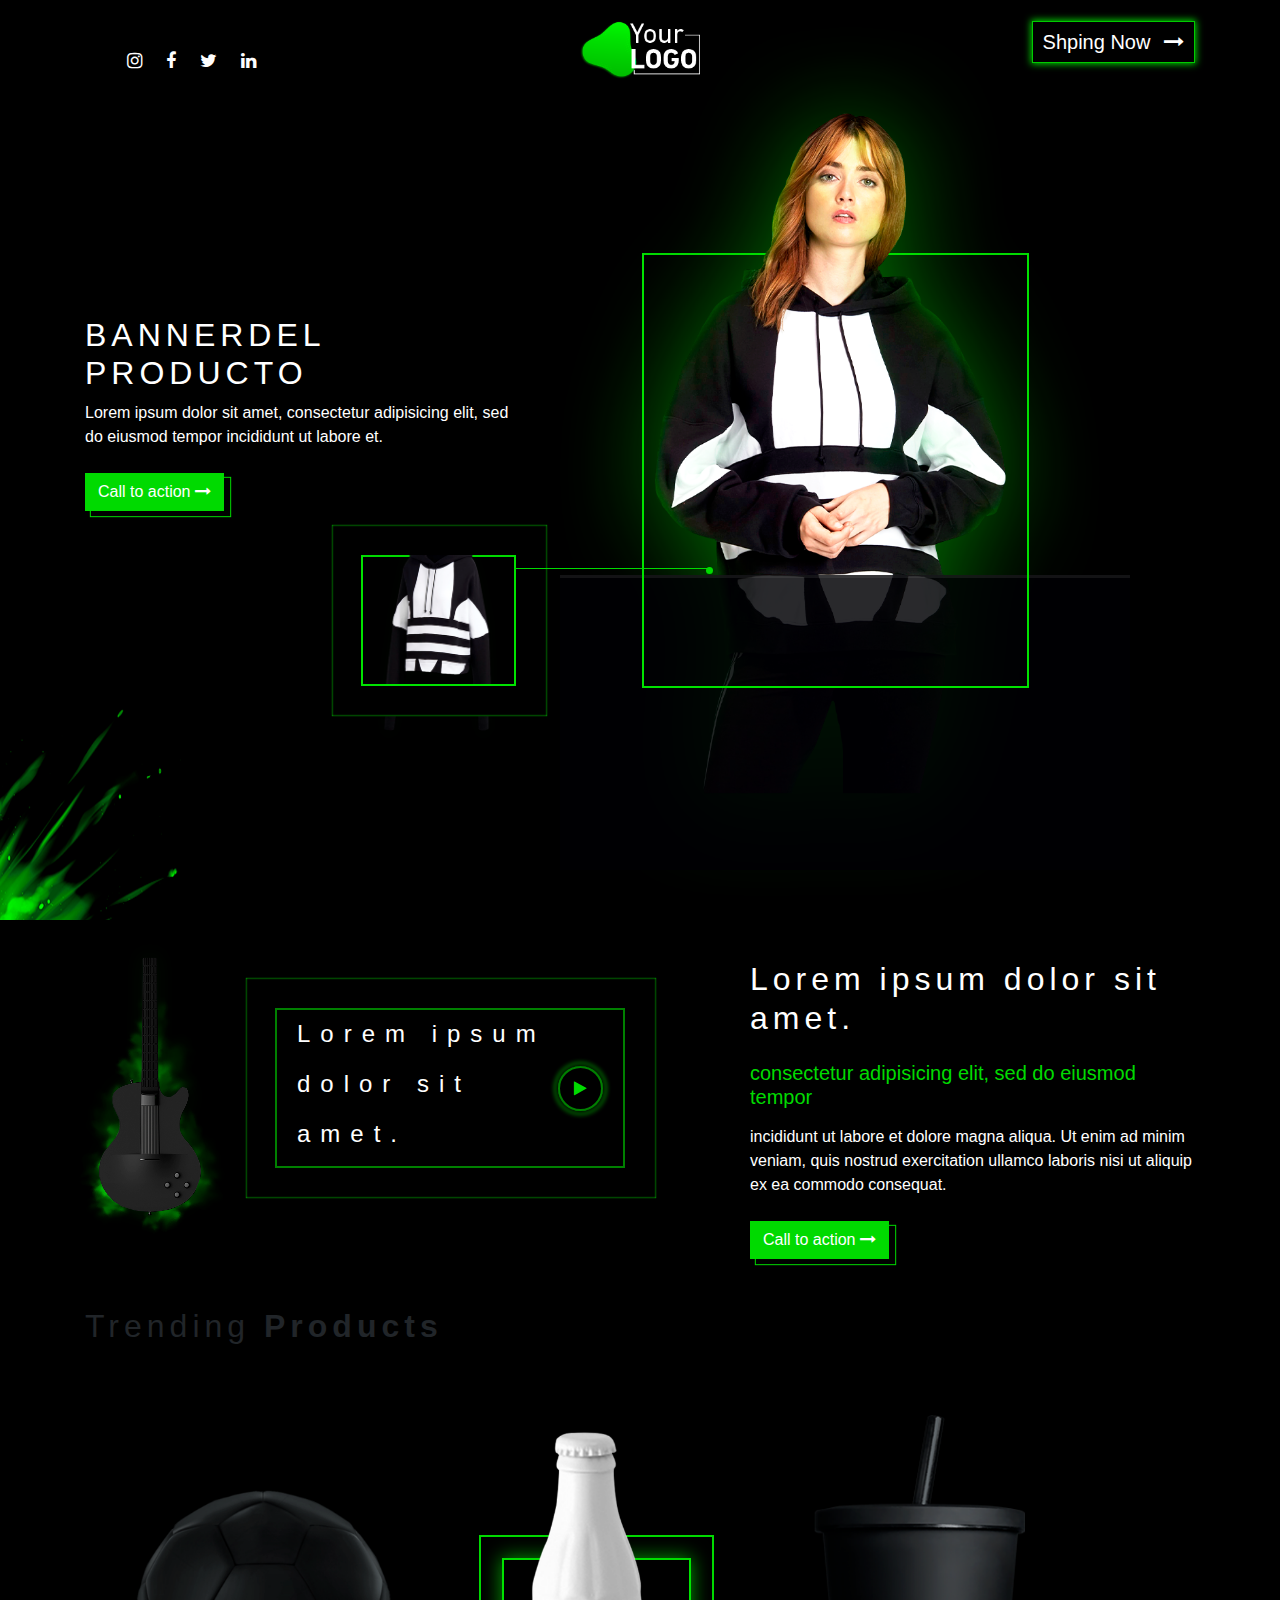
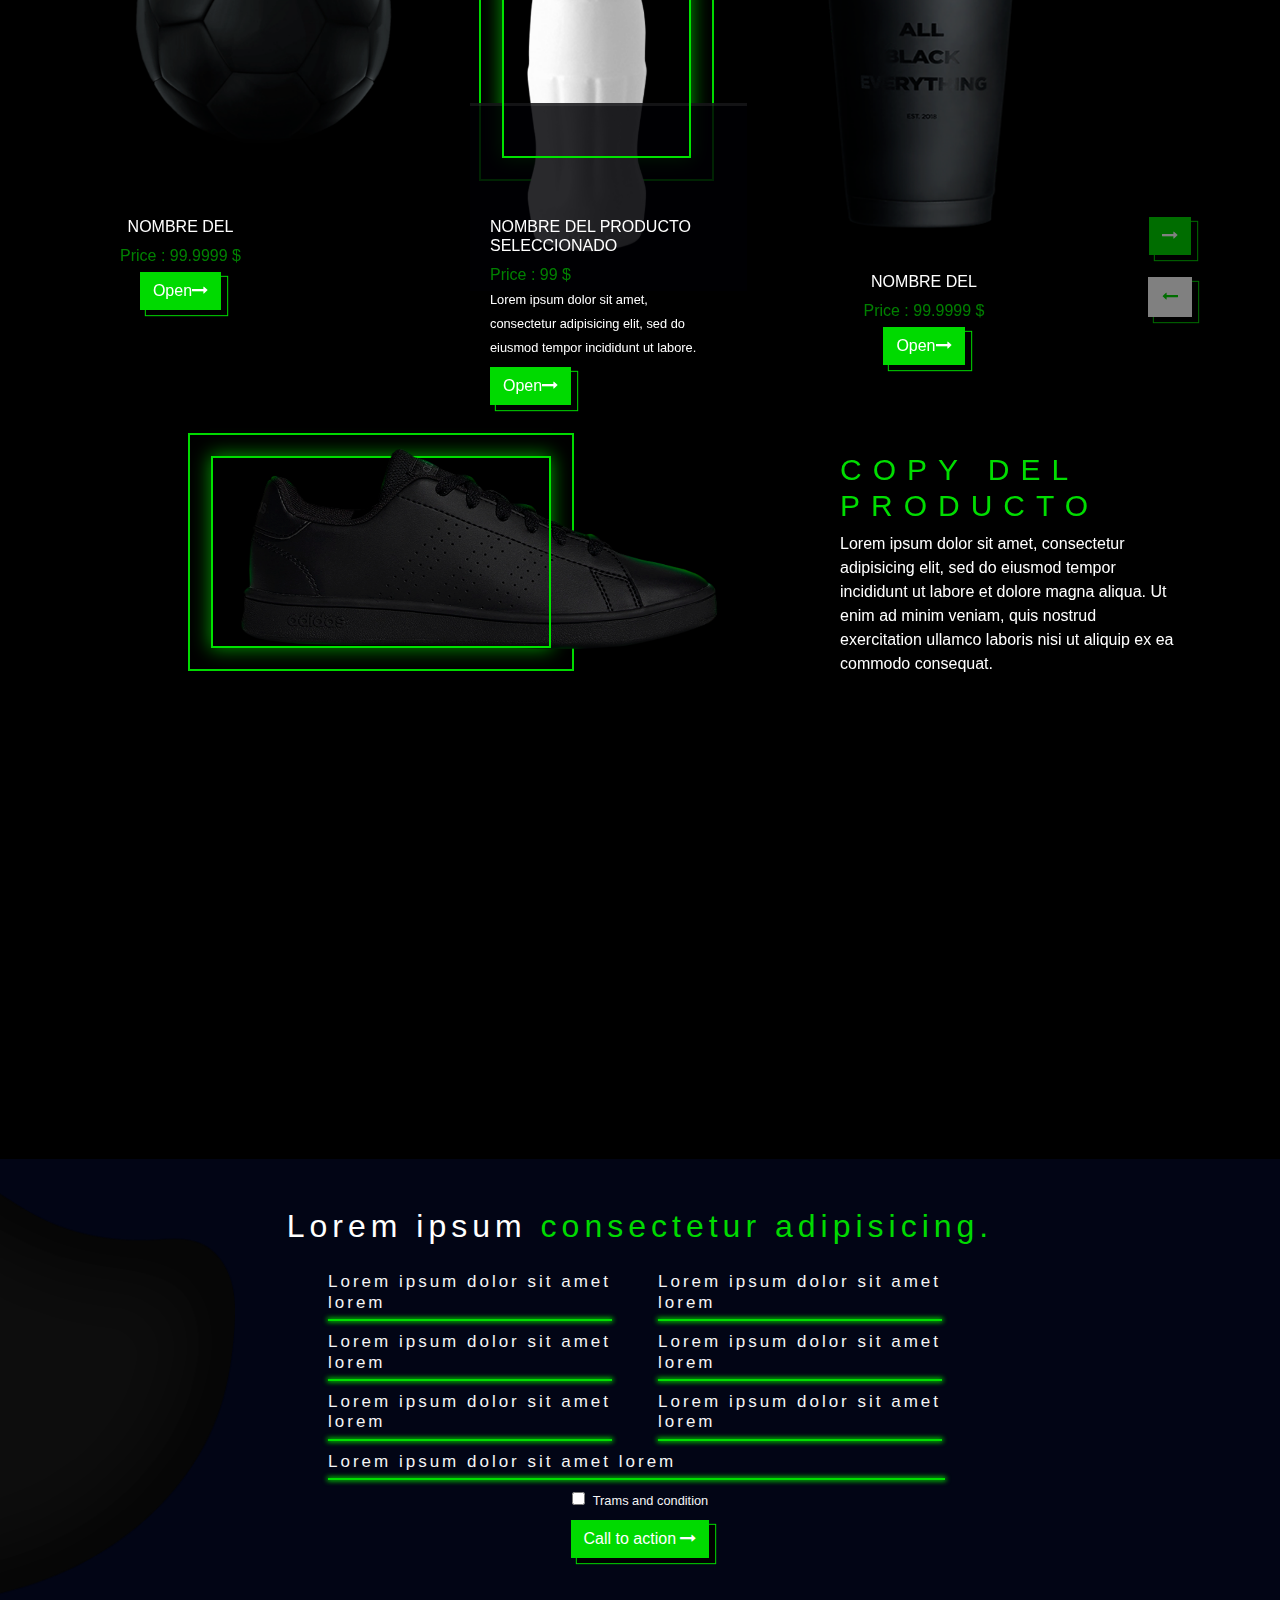
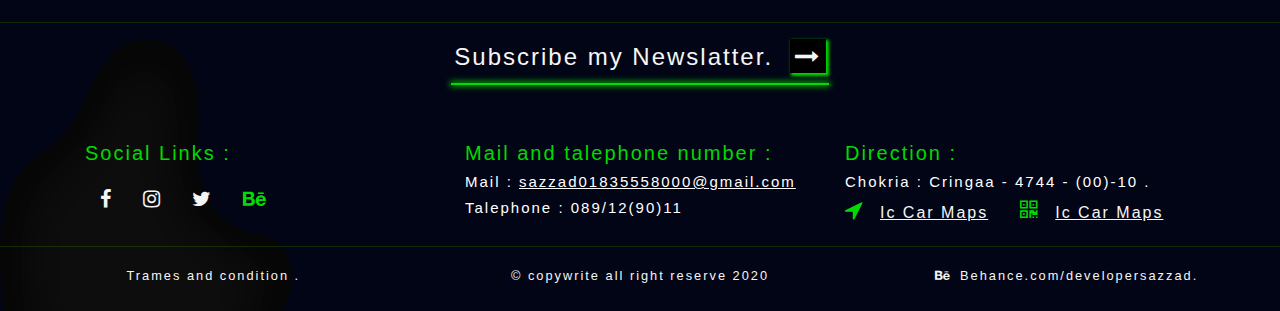
<file: index.html>
<!DOCTYPE html>
<html lang="en">

<head>
  <meta charset="UTF-8">
  <meta name="viewport" content="width=device-width, initial-scale=1.0">
  <meta http-equiv="X-UA-Compatible" content="ie=edge">
  <link rel="stylesheet" href="css/uikit.min.css">
  <link rel="stylesheet" href="css/font-awesome.min.css">
  <link rel="stylesheet" href="css/bootstrap.css">
  <link rel="stylesheet" href="css/style-hover.css">
  <link rel="stylesheet" href="css/owl.carousel.min.css">
  <link rel="stylesheet" href="css/fonts.css">
  <link rel="stylesheet" href="css/style.css">
  <link rel="stylesheet" href="css/responsive.css">
  <link rel="shortcut icon" type="image/x-icon" href="img/mlogo.png">
  <title>Dark ecommerce</title>
</head>

<body>
  <section class="header_section">
    <div class="container">
      <div class="row">
        <div class="col-4">
          <ul class="unstyled">
            <li class="m-1 social_icon"><i class="fa fa-instagram"></i></li>
            <li class="m-1 social_icon"><i class="fa fa-facebook"></i></li>
            <li class="m-1 social_icon"><i class="fa fa-twitter"></i></li>
            <li class="m-1 social_icon"><i class="fa fa-linkedin"></i></li>
          </ul>
        </div>
        <div class="col-4 box">
          <a href="index.html">
            <img style="width:120px" class=" image-fluid" src="img\LOGO.png" alt="">
          </a>
        </div>
        <div class="col-4">
          <div class="icon_box ">
            <p>Shping Now <i class=" ml-2 fa fa-long-arrow-right"></i></p>
          </div>
        </div>
      </div>
    </div>
  </section>
  <section class="main_section p-4 bg_black">
    <div class="container">
      <div class="row text-white">
        <div class="col-md-5">
          <div class="tx_up text_box">
            <div class="mb-5 pb-5"></div>
            <div class="d-md-block d-none mb-5 pb-5"></div>
            <h2>BANNERDEL PRODUCTO</h2>
            <p class="mb-4">Lorem ipsum dolor sit amet, consectetur adipisicing elit, sed do eiusmod tempor incididunt ut labore et.</p>
            <button class="tx_up btn btn_primary">Call to action <i class="fa fa-long-arrow-right"></i></button>
          </div>

        </div>
        <div class="col-md-6 images_call">
          <div class="img_box">
            <div class="img_proudect">
              <img src="img\Girl.png" alt="">
            </div>
            <span class="span_box"></span>
            <span class="span_box_tow"></span>
            <div class="sp_box_style"></div>
          </div>
          <div class="sample_img d-none d-md-block">
            <img class="w-100 image-fluid" src="img\Picture1.png" alt="">
            <span class="span_box"></span>
            <div class="sp_sub_box"></div>
          </div>
        </div>
      </div>
    </div>
  </section>
  <div class="img_sample d-none d-md-block">
    <img style="width:200px" class=" image-fluid images_background" src="img\Picture2.png" alt="">
  </div>
  <section class="testomonil_promotoion p-4 bg_black text-white">
    <div class="container">
      <div class="row">
        <div class="col-md-6">
          <div class="flex-row d-flex">
            <div class="row">
              <div class="col-4">
                <a href="#" class="images_absol">
                  <img class="image-fluid smoke" src="img\Smoke Product.png" alt="">
                  <img class="image-fluid getter" src="img\Product.png" alt="">
                </a>
              </div>
              <div class="col-8">
                <div class="mb-3 pb-5"></div>
                <div class="text-box ">
                  <h4>Lorem ipsum dolor sit amet.</h4>
                  <p class="button"><i class="fa fa-play"></i></p>
                </div>
              </div>
            </div>
          </div>
        </div>
        <div class="col-md-1"></div>
        <div class="col-md-5">
          <div class="d-block d-md-none mt-5 pt-5"></div>
          <div class="text_promo mt-3">
            <h2 class="mb-4">Lorem ipsum dolor sit amet.</h2>
            <h5 class="mb-3 color_sp">consectetur adipisicing elit, sed do eiusmod tempor</h5>
            <p> incididunt ut labore et dolore magna aliqua. Ut enim ad minim veniam, quis nostrud exercitation ullamco laboris nisi ut aliquip ex ea commodo consequat.</p>
            <button class="mt-4 tx_up btn btn_primary">Call to action <i class="fa fa-long-arrow-right"></i></button>
          </div>
        </div>
      </div>
    </div>
  </section>
  <section class="proudect p-4 bg_black">
    <div class="container">
      <div class="row">
        <div class="col-md-12">
          <h2>Trending <b>Products</b></h2>
          <div id="myCarousel" class="carousel slide" data-ride="carousel" data-interval="0">
            <!-- Carousel indicators -->
            <!-- <ol class="carousel-indicators">
              <li data-target="#myCarousel" data-slide-to="0" class="active"></li>
              <li data-target="#myCarousel" data-slide-to="1"></li>
              <li data-target="#myCarousel" data-slide-to="2"></li>
            </ol> -->
            <!-- Wrapper for carousel items -->
            <div class="carousel-inner">
              <div class="carousel-item active">
                <div class="col-12">
                  <div class="row">
                    <div class="col-md-4">
                      <div class="proudect_img_one">
                        <a href="#">
                          <img class="image-fluid" src="img\Picture3.png" alt="">
                        </a>
                      </div>
                      <div class="small_text_box text-white text-center">
                        <h6 class="mb-2">NOMBRE DEL</h6>
                        <p>Price : 99.9999 $</p>
                        <p class="">
                          <button class=" mt-1 tx_up btn btn_primary">Open<i class="fa fa-long-arrow-right"></i></button>
                        </p>
                      </div>
                    </div>
                    <div class="col-md-3">
                      <div class="proudect_img_tow">
                        <div class="img_box extra_box_one">
                          <div class="img_proudect box_tow">
                            <img class="img_proudect" src="img\Picture4.png" alt="">
                          </div>
                          <span class="span_box proudect_span_box"></span>
                          <span class="span_box_tow proudect"></span>
                          <div class="sp_box_style proudect"></div>
                        </div>
                      </div>
                      <div class="small_text_box text-white">
                        <h6 class="mb-2">NOMBRE DEL PRODUCTO SELECCIONADO</h6>
                        <p>Price : 99 $</p>
                        <p class="">
                          <small>Lorem ipsum dolor sit amet, consectetur adipisicing elit, sed do eiusmod tempor incididunt ut labore.</small>
                          <br>
                          <button class=" mt-2 tx_up btn btn_primary">Open<i class="fa fa-long-arrow-right"></i></button>
                        </p>
                      </div>
                    </div>
                    <div class="col-md-4">
                      <div class="proudect_img_one">
                        <a href="#">
                          <img class="image-fluid arc_cola" src="img\Picture5.png" alt="">
                        </a>
                      </div>
                      <div class="small_text_box text-white box_last text-center">
                        <h6 class="mb-2">NOMBRE DEL</h6>
                        <p>Price : 99.9999 $</p>
                        <p class="">
                          <button class=" mt-1 tx_up btn btn_primary">Open<i class="fa fa-long-arrow-right"></i></button>
                        </p>
                      </div>
                    </div>
                    <div class="col-md-8">
                      <div class="proudect_img_tow">
                        <div class="img_box extra_box_one">
                          <div class="img_proudect box_tow">
                            <img class="img_proudect img_show" src="img\Picture8.png" alt="">
                          </div>
                          <span class="span_box show"></span>
                          <div class="sp_box_style show"></div>
                        </div>
                      </div>
                    </div>
                    <div class="col-md-4">
                      <div class="my-5 pt-5 d-none d-md-block"></div>
                      <div class="text_box_show text-white">
                        <h4 class="show_text">COPY DEL PRODUCTO</h4>
                        <p>Lorem ipsum dolor sit amet, consectetur adipisicing elit, sed do eiusmod tempor incididunt ut labore et dolore magna aliqua. Ut enim ad minim veniam, quis nostrud exercitation ullamco laboris nisi ut aliquip ex ea commodo
                        consequat.</p>
                      </div>
                    </div>
                  </div>
                </div>
              </div>
              <div class="carousel-item ">
                <div class="col-12">
                  <div class="row">
                    <div class="col-md-4">
                      <div class="proudect_img_one">
                        <a href="#">
                          <img class="image-fluid" src="img\Picture3.png" alt="">
                        </a>
                      </div>
                      <div class="small_text_box text-white text-center">
                        <h6 class="mb-2">NOMBRE DEL</h6>
                        <p>Price : 99.9999 $</p>
                        <p class="">
                          <button class=" mt-1 tx_up btn btn_primary">Open<i class="fa fa-long-arrow-right"></i></button>
                        </p>
                      </div>
                    </div>
                    <div class="col-md-3">
                      <div class="proudect_img_tow">
                        <div class="img_box extra_box_one">
                          <div class="img_proudect box_tow">
                            <img class="img_proudect" src="img\Picture4.png" alt="">
                          </div>
                          <span class="span_box proudect_span_box"></span>
                          <span class="span_box_tow proudect"></span>
                          <div class="sp_box_style proudect"></div>
                        </div>
                      </div>
                      <div class="small_text_box text-white">
                        <h6 class="mb-2">NOMBRE DEL PRODUCTO SELECCIONADO</h6>
                        <p>Price : 99 $</p>
                        <p class="">
                          <small>Lorem ipsum dolor sit amet, consectetur adipisicing elit, sed do eiusmod tempor incididunt ut labore.</small>
                          <br>
                          <button class=" mt-2 tx_up btn btn_primary">Open<i class="fa fa-long-arrow-right"></i></button>
                        </p>
                      </div>
                    </div>
                    <div class="col-md-4">
                      <div class="proudect_img_one">
                        <a href="#">
                          <img class="image-fluid arc_cola" src="img\Picture5.png" alt="">
                        </a>
                      </div>
                      <div class="small_text_box text-white box_last text-center">
                        <h6 class="mb-2">NOMBRE DEL</h6>
                        <p>Price : 99.9999 $</p>
                        <p class="">
                          <button class=" mt-1 tx_up btn btn_primary">Open<i class="fa fa-long-arrow-right"></i></button>
                        </p>
                      </div>
                    </div>
                    <div class="col-md-8">
                      <div class="proudect_img_tow">
                        <div class="img_box extra_box_one">
                          <div class="img_proudect box_tow">
                            <img class="img_proudect img_show" src="img\Picture8.png" alt="">
                          </div>
                          <span class="span_box show"></span>
                          <div class="sp_box_style show"></div>
                        </div>
                      </div>
                    </div>
                    <div class="col-md-4">
                      <div class="my-5 pt-5 d-none d-md-block"></div>
                      <div class="text_box_show text-white">
                        <h4 class="show_text">COPY DEL PRODUCTO</h4>
                        <p>Lorem ipsum dolor sit amet, consectetur adipisicing elit, sed do eiusmod tempor incididunt ut labore et dolore magna aliqua. Ut enim ad minim veniam, quis nostrud exercitation ullamco laboris nisi ut aliquip ex ea commodo
                        consequat.</p>
                      </div>
                    </div>
                  </div>
                </div>
             </div>
            </div>
            <!-- Carousel controls -->
            <a class="carousel-control-next mt-5 one_btn" href="#myCarousel" data-slide="prev">
              <button class=" m-2 tx_up btn btn_primary left"><i class="fa fa-long-arrow-left color_sp"></i></button>
            </a>
            <a class="carousel-control-next tow_btn" href="#myCarousel" data-slide="next">
             <button class=" m-2 tx_up btn btn_primary"><i class="fa fa-long-arrow-right"></i></button>
            </a>
          </div>
        </div>
      </div>
    </div>
  </section>
<section class="add_bg_sp">
  <div class="container">
    <div class="row p-5">
      <div class="col-12 text-center mb-3">
        <h2><span class="text-white">Lorem ipsum </span> <span class="color_sp">consectetur adipisicing.</span></h2>
      </div>
      <div class="col-12 ">
        <div class="container padding_sp">
          <div class="row ">
            <div class="col-md-6">
              <div class="text_border_box">
                <h5 class="text-center">Lorem ipsum dolor sit amet lorem</h5>
              </div>
            </div>
            <div class="col-md-6">
              <div class="text_border_box">
                <h5 class="text-center">Lorem ipsum dolor sit amet lorem</h5>
              </div>
            </div>
            <div class="col-md-6">
              <div class="text_border_box">
                <h5 class="text-center">Lorem ipsum dolor sit amet lorem</h5>
              </div>
            </div>
            <div class="col-md-6">
              <div class="text_border_box">
                <h5 class="text-center">Lorem ipsum dolor sit amet lorem</h5>
              </div>
            </div>
            <div class="col-md-6">
              <div class="text_border_box">
                <h5 class="text-center">Lorem ipsum dolor sit amet lorem</h5>
              </div>
            </div>
            <div class="col-md-6">
              <div class="text_border_box">
                <h5 class="text-center">Lorem ipsum dolor sit amet lorem</h5>
              </div>
            </div>
            <div class="col-md-12">
              <div class="text_border_box">
                <h5 class="text-center full_width">Lorem ipsum dolor sit amet lorem</h5>
              </div>
            </div>
            <div class="col-12  m-auto text-center">
              <div class="px-5"><input class="mr-2" type="checkbox"><small style="color:whitesmoke">Trams and condition</small></div>
              <button class="mt-2 tx_up btn btn_primary">Call to action <i class="fa fa-long-arrow-right"></i></button></div>
          </div>
        </div>
      </div>
    </div>
  </div>
</section>
<hr>
<section class="background_footer">
  <footer>
    <div class="container">
      <div class="row">
        <div class="col-12 mb-5">
          <div class="padding_sp"><h4 class="footer_text text-center">Subscribe my Newslatter. <i class="fa fa-long-arrow-right"></i></h4></div>
        </div>
      </div>
      <div class="row">
        <div class=" col-md-4">
         <h5 class="text-left mb-1 color_sp">Social Links : </h5>
          <ul class="social_links p-0 m-0">
            <li><i class="fa fa-facebook"></i></li>
            <li><i class="fa fa-instagram"></i></li>
            <li><i class="fa fa-twitter"></i></li>
            <li style="color:#00dd00;"><i class="fa fa-behance"></i></li>
          </ul>
        </div>
        <div class=" col-md-4">
          <h5 class="mb-2 text-left mb-1 color_sp">Mail and talephone number : </h5>
          <h6 class="text-white links_box">Mail : <a href="#"class="text-white links" >sazzad01835558000@gmail.com</a></h6>
           <h6 class="text-white links_box">Talephone : 089/12(90)11</h6>
        </div>
        <div class=" col-md-4">
          <h5 class="mb-2 text-left mb-1 color_sp">Direction : </h5>
          <h6 class="text-white links_box">Chokria : Cringaa - 4744 - (00)-10 .</h6>
          <div class="d-flex flex-row mt-2">
            <h6 class="mr-3"><i class="color_sp fa fa-location-arrow"></i><a class="ml-3 links" href="javascript:void(0)">Ic Car Maps</a></h6>
             <h6 class=" ml-3"><i class="color_sp fa fa-qrcode"></i><a class="ml-3 links" href="javascript:void(0)">Ic Car Maps</a></h6>
          </div>
        </div>
      </div>
    </div>
<hr>
<div class="box">
  <div class="container-fluid">
    <div class="row">
      <div class="col-md-4">
      <small style="color:whitesmoke;">  Trames and condition .</small>
      </div>
      <div class="col-md-4">
      <small style="color:whitesmoke"> &copy; copywrite all right reserve 2020</small>
      </div>
      <div class="col-md-4 mb-4">
      <small style="color:whitesmoke"><i class="mr-2 fa fa-behance"></i>Behance.com/developersazzad.</small>
      </div>
    </div>
  </div>
</div>
</footer>
</section>
  <!-- JS SCRIPT -->
  <script src="js/jquery.min.js"></script>
  <script src="js/popper.min.js"></script>
  <script src="js/bootstrap.min.js"></script>
  <script src="js/uikit.min.js"></script>
  <script src="js/uikit-icons.min.js"></script>
  <script src="js/owl.carousel.min.js"></script>
  <script src="js/main.js"></script>
</body>

</html>
</file>
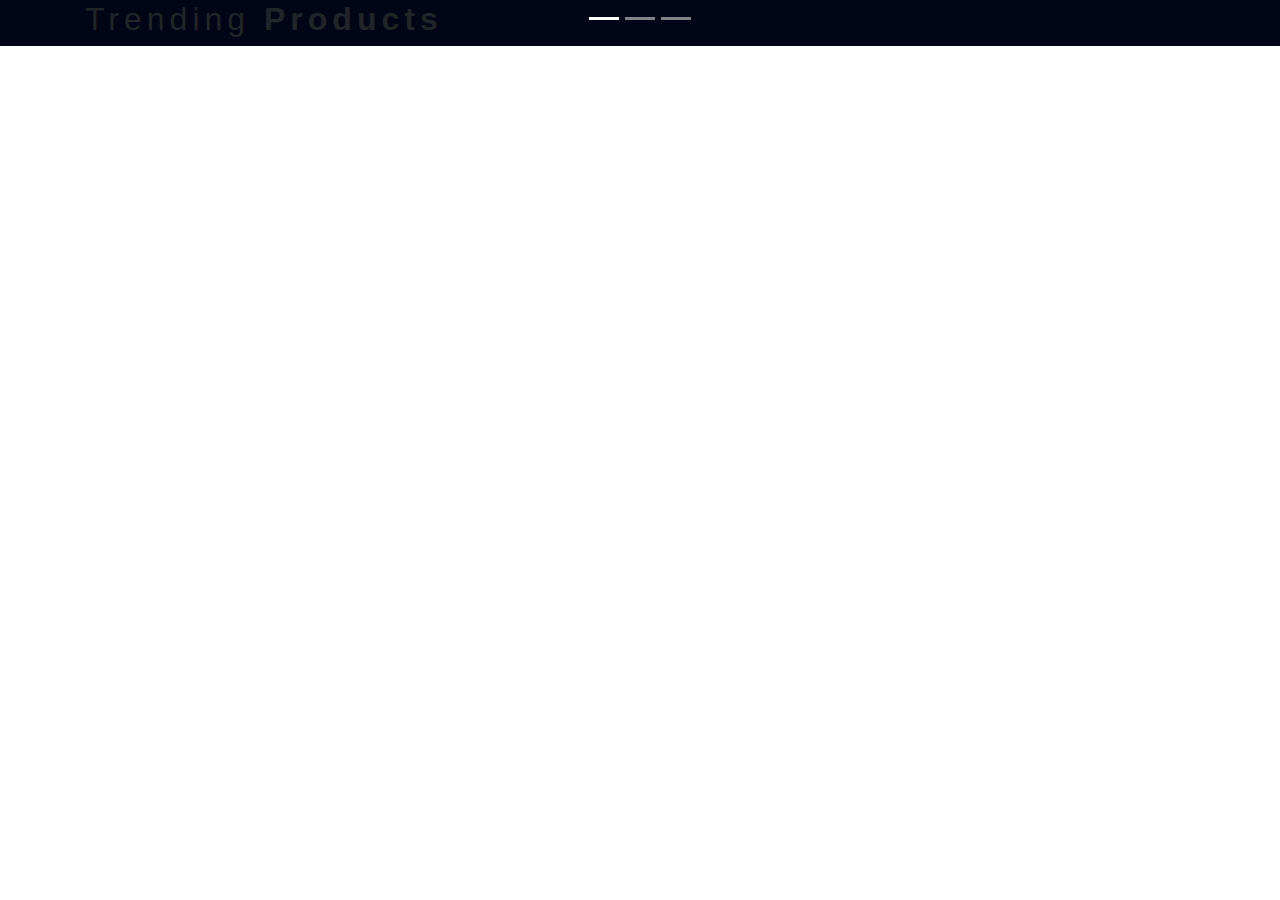
<file: carusel.html>
<!DOCTYPE html>
<html lang="en" dir="ltr">
<head>
	<meta charset="UTF-8">
	<meta name="viewport" content="width=device-width, initial-scale=1.0">
	<meta http-equiv="X-UA-Compatible" content="ie=edge">
	<link rel="stylesheet" href="css/uikit.min.css">
	<link rel="stylesheet" href="css/font-awesome.min.css">
	<link rel="stylesheet" href="css/bootstrap.css">
	<link rel="stylesheet" href="css/style-hover.css">
	<link rel="stylesheet" href="css/owl.carousel.min.css">
	<link rel="stylesheet" href="css/fonts.css">
	<link rel="stylesheet" href="css/style.css">
	<link rel="stylesheet" href="css/responsive.css">
	<link rel="shortcut icon" type="image/x-icon" href="img/mlogo.png">
	<title>Dark ecommerce</title>
</head>
<body>
	<div class="container">
		<div class="row">
			<div class="col-md-12">
				<h2>Trending <b>Products</b></h2>
				<div id="myCarousel" class="carousel slide" data-ride="carousel" data-interval="0">
					<!-- Carousel indicators -->
					<ol class="carousel-indicators">
						<li data-target="#myCarousel" data-slide-to="0" class="active"></li>
						<li data-target="#myCarousel" data-slide-to="1"></li>
						<li data-target="#myCarousel" data-slide-to="2"></li>
					</ol>
					<!-- Wrapper for carousel items -->
					<div class="carousel-inner">
						<div class="carousel-item ">
							
						</div>
						<div class="carousel-item active">
					 </div>
					</div>
					<!-- Carousel controls -->
					<a class="carousel-control-next mt-5 one_btn" href="#myCarousel" data-slide="prev">
						<i class="fa fa-angle-left"></i>
					</a>
					<a class="carousel-control-next tow_btn" href="#myCarousel" data-slide="next">
						<i class="fa fa-angle-right"></i>
					</a>
				</div>
			</div>
		</div>
	</div>
	<script src="js/jquery.min.js"></script>
	<script src="js/popper.min.js"></script>
	<script src="js/bootstrap.min.js"></script>
	<script src="js/uikit.min.js"></script>
	<script src="js/uikit-icons.min.js"></script>
	<script src="js/owl.carousel.min.js"></script>
	<script src="js/main.js"></script>
</body>

</html>
</file>
<file: css/style-hover.css>
/*********************** Demo - 1 *******************/
.box1 img,.box1:after,.box1:before{width:100%;transition:all .3s ease 0s}
.box1 .icon,.box2,.box3,.box4,.box5 .icon li a{text-align:center}
.box10:after,.box10:before,.box1:after,.box1:before,.box2 .inner-content:after,.box3:after,.box3:before,.box4:before,.box5:after,.box5:before,.box6:after,.box7:after,.box7:before{content:""}
.box1,.box11,.box12,.box13,.box14,.box16,.box17,.box18,.box2,.box20,.box21,.box3,.box4,.box5,.box5 .icon li a,.box6,.box7,.box8{overflow:hidden}
.box1 .title,.box10 .title,.box4 .title,.box7 .title{letter-spacing:1px}
.box3 .post,.box4 .post,.box5 .post,.box7 .post{font-style:italic}
body{background-color:#f1f1f2}
.mt-30{margin-top:30px}
.mt-40{margin-top:40px}
.mb-30{margin-bottom:30px}
.box1 .icon,.box1 .title{margin:0;position:absolute}
.box1{box-shadow:0 0 3px rgba(0,0,0,.3);position:relative}
.box1:after,.box1:before{height:50%;background:rgba(0,0,0,.5);position:absolute;top:0;left:0;z-index:1;transform-origin:100% 0;transform:rotateZ(90deg)}
.box1:after{top:auto;bottom:0;transform-origin:0 100%}
.box1:hover:after,.box1:hover:before{transform:rotateZ(0)}
.box1 img{height:auto;transform:scale(1) rotate(0)}
.box1:hover img{filter:sepia(80%);transform:scale(1.3) rotate(10deg)}
.box1 .title{font-size:19px;font-weight:600;color:#fff;text-transform:uppercase;text-shadow:0 0 1px #004cbf;bottom:10px;left:10px;opacity:0;z-index:2;transform:scale(0);transition:all .5s ease .2s}
.box1:hover .title{opacity:1;transform:scale(1)}
.box1 .icon{padding:7px 5px;list-style:none;background:#004cbf;border-radius:0 0 0 10px;top:-100%;right:0;z-index:2;transition:all .3s ease .2s}
.box1:hover .icon{top:0}
.box1 .icon li{display:block;margin:10px 0}
.box1 .icon li a{display:block;width:35px;height:35px;line-height:35px;border-radius:10px;font-size:18px;color:#fff;transition:all .3s ease 0s}
.box2 .icon li a,.box3 .icon a:hover,.box4 .icon li a:hover,.box5 .icon li a,.box6 .icon li a{border-radius:50%}
.box1 .icon li a:hover{color:#fff;box-shadow:0 0 10px #000 inset,0 0 0 3px #fff}
@media only screen and (max-width:990px){.box1{margin-bottom:30px}
}
/*********************** Demo - 2 *******************/
.box2{position:relative}
.box2 img{width:100%;height:auto}
.box2 .box-content{width:100%;height:100%;position:absolute;top:50%;left:50%;z-index:2;transform:translate(-50%,-50%)}
.box2 .box-content:after,.box2 .box-content:before,.box2:after,.box2:before{content:"";width:80%;height:80%;position:absolute;top:50%;left:50%;transform:translate(-50%,-50%) rotate(45deg);transition:all .5s ease 0s}
.box2:before{background:linear-gradient(45deg,rgba(0,0,0,.2) 49%,transparent 50%);left:-100%}
.box2:after{background:linear-gradient(45deg,transparent 49%,rgba(0,0,0,.2) 50%);left:160%}
.box2 .box-content:after,.box2 .box-content:before{width:65%;height:65%;background:linear-gradient(45deg,rgba(0,0,0,.3) 49%,transparent 50%);left:-100%;transition-delay:.1s}
.box1 .box-content:after{background:linear-gradient(45deg,transparent 49%,rgba(0,0,0,.3) 50%);left:160%}
.box2:hover .box-content:after,.box2:hover .box-content:before,.box2:hover:after,.box2:hover:before{left:50%}
.box2 .inner-content{width:50%;height:50%;color:#fff;padding:40px 0;position:absolute;top:50%;left:50%;z-index:2;transform:translate(-50%,-50%) scale(0);transition:all .3s ease .2s}
.box2 .inner-content:after{width:100%;height:100%;background:rgba(255,79,79,.8);position:absolute;top:50%;left:50%;z-index:-1;transform:translate(-50%,-50%) rotate(45deg)}
.box2:hover .inner-content{transform:translate(-50%,-50%) scale(1);transition:all .3s ease 0s}
.box2 .title{font-size:18px;font-weight:700;text-transform:uppercase;margin-bottom:5px}
.box2 .post{display:block;font-size:14px;text-transform:capitalize;margin-bottom:7px}
.box10 .title,.box11 .title,.box4 .title,.box5 .title,.box6 .box-content,.box7 .title{text-transform:uppercase}
.box2 .icon{padding:0;margin:0;list-style:none;transform:rotateY(360deg) scale(0);transition:all .3s ease 0s}
.box2:hover .icon{transform:rotateY(0) scale(1)}
.box2 .icon li{display:inline-block;margin:0 3px}
.box2 .icon li a{display:block;width:35px;height:35px;line-height:35px;background:#fff;font-size:16px;color:#505050;transition:all .3s ease 0s}
.box2 .icon li a:hover{box-shadow:0 0 0 5px rgba(0,0,0,.5);background:#fff;color:#ff4f4f}
@media only screen and (max-width:990px){.box2{margin-bottom:30px}
}
@media only screen and (max-width:320px){.box2 .inner-content{padding:25px 0}
.box2 .title{font-size:16px}
}
/*********************** Demo - 3 *******************/
.box3{box-shadow:0 0 3px rgba(0,0,0,.3);position:relative}
.box3 .box-content,.box3:after,.box3:before{position:absolute;left:7%;right:7%;transition:all .3s}
.box3:after,.box3:before{display:block;background:rgba(0,0,0,.3);top:10%;bottom:10%;z-index:1;transform:scale(0,1)}
.box3:after{top:10.8%;bottom:10.8%;transform:scale(1,0)}
.box3:hover:after,.box3:hover:before{transform:scale(1);animation:animate 1.5s}
.box3:hover:before{border-top:3px solid #fff;border-bottom:3px solid #fff}
.box:hover:after{border-left:3px solid #fff;border-right:3px solid #fff}
.box img{width:100%;height:auto;transition:all .3s}
.box3:hover img{transform:scale(1.2);filter:blur(5px);-moz-filter:blur(5px);-webkit-filter:blur(5px)}
.box3 .box-content{padding:30px 10px;top:10%;bottom:10%;opacity:0;z-index:2}
.box3:hover .box-content{box-shadow:0 0 0 35px rgba(255,255,255,.3);opacity:1;transition:all .3s}
.box3 .title{font-size:24px;font-weight:600;color:#88c425;margin:0 0 5px}
.box3 .post{display:block;margin:0 0 5px;font-size:14px;color:rgba(255,255,255,.8)}
.box3 .description{font-size:14px;color:#fff;margin:0 0 20px}
.box3 .icon{padding:0;margin:0;list-style:none}
.box3 .icon li{display:inline-block;margin:0 10px 0 0}
.box3 .icon li a{display:block;width:30px;height:30px;line-height:30px;color:#fff;background:#88c425;transition:all .5s}
.box3 .icon a:hover{text-decoration:none;animation:animate-hover .5s;transition:all .3s}
@keyframes animate{0%,100%{opacity:1}
}
@keyframes animate-hover{0%{box-shadow:0 0 0 10px rgba(255,255,255,.3)}
50%{box-shadow:0 0 0 5px rgba(255,255,255,.3)}
100%{box-shadow:0 0 0 0 rgba(255,255,255,.3)}
}
.box10,.box11,.box12,.box14,.box4,.box5,.box6,.box7,.box9{box-shadow:0 0 3px rgba(0,0,0,.3)}
@media only screen and (max-width:990px){.box3{margin-bottom:30px}
.box3 .box-content{padding:10px}
.box3 .description{margin-bottom:10px}
}
@media only screen and (max-width:479px){.box3 .title{margin:0}
}

/*********************** Demo - 4 *******************/
.box4{position:relative}
.box4:before{width:0;height:200%;background:rgba(0,0,0,.5);position:absolute;top:0;left:-250px;bottom:0;transform:skewX(-36deg);transition:all .5s ease 0s}
.box4:hover:before{width:200%}
.box4 img{width:100%;height:auto}
.box4 .box-content{width:100%;height:100%;padding-top:20%;position:absolute;top:0;left:0;transform:scale(0);transition:all .3s ease 0s}
.box4 .icon,.box5 .icon{list-style:none;padding:0}
.box4:hover .box-content{transform:scale(1)}
.box4 .title{font-size:22px;font-weight:700;color:#fff;margin:0 0 10px}
.box4 .post{display:block;font-size:15px;font-weight:600;color:#fff;margin-bottom:20px}
.box4 .icon{margin:0}
.box4 .icon li{display:inline-block}
.box4 .icon li a{display:block;width:35px;height:35px;line-height:35px;font-size:20px;background:#fff;color:#ee4266;margin-right:10px;transition:all .3s ease 0s}
.box5 .icon,.box5 .icon li{display:inline-block}
@media only screen and (max-width:990px){.box4{margin-bottom:30px}
}
@media only screen and (max-width:767px){.box4:before{left:-400px}
.box4:hover:before{width:300%}
}

/*********************** Demo - 5 *******************/
.box5{background:#444;position:relative}
.box5:after,.box5:before{width:50px;height:50px;border-radius:50%;background:#10a5b8;position:absolute;top:-80px;left:15px;opacity:0;z-index:1;transition:all .35s ease}
.box5:after{top:auto;left:auto;bottom:-80px;right:15px}
.box5:hover:after,.box5:hover:before{opacity:.75;transform:scale(8);transition-delay:.15s}
.box5 img{width:100%;height:auto;transition:all .35s ease-out 0s}
.box5:hover img{opacity:.4}
.box5 .icon{margin:0;position:absolute;bottom:15px;right:15px;z-index:2;transform:scale(0);transition:all .35s ease-out}
.box5:hover .icon{transform:scale(1);transition-delay:.15s}
.box5 .icon li a{display:block;width:35px;height:35px;line-height:35px;background:#fff;font-size:18px;color:#444;margin-right:10px;position:relative;transition:all .5s ease 0s}
.box5 .icon li a:hover{background:#444;color:#fff}
.box5 .box-content{padding:20px 15px;position:absolute;top:0;left:0;z-index:1}
.box5 .title{font-size:20px;font-weight:800;color:#fff;margin:0 0 5px;opacity:0;transform:translate(-20px,-20px);transition:all .35s ease-out}
.box5:hover .title{opacity:1;transform:translate(0,0);transition-delay:.15s}
.box5 .post{display:inline-block;font-size:16px;color:#fff;opacity:0;transform:translate(-20px,-20px);transition:all .35s ease-out}
.box5:hover .post{opacity:1;transform:translate(0,0);transition-delay:.15s}
.box6 .title,.box6 img,.box6:after{transition:all .35s ease 0s}
@media only screen and (max-width:990px){.box5{margin-bottom:30px}
}
/*********************** Demo - 6 *******************/
.box6{background:#000;position:relative}
.box6:after{background:rgba(0,0,0,.7);position:absolute;top:0;left:-30%;bottom:0;right:70%;transform:skew(20deg) translateX(-75%)}
.box6:hover:after{transform:skew(20deg) translateX(0)}
.box6 img{width:100%;height:auto}
.box6:hover img{opacity:.5}
.box6 .box-content{padding:20px;text-align:right;position:absolute;top:0;right:0;z-index:1}
.box6 .icon,.box7 .icon{padding:0;list-style:none}
.box10 .icon li a,.box11,.box12,.box13,.box14,.box6 .icon li a,.box7,.box7 .icon li a,.box8,.box8 .icon li a{text-align:center}
.box6 .title{font-size:20px;font-weight:900;color:#fff;margin:0 0 10px;transform:scale(0)}
.box6:hover .title{transform:scale(1)}
.box6 .icon li,.box6 .post{opacity:0;transform:translateX(40px);transition:all .35s ease 0s}
.box6 .post{display:block;font-size:14px;color:#fff;margin-bottom:5px}
.box6 .icon{display:inline-block;margin:0}
.box6:hover .icon li,.box6:hover .post{opacity:1;transform:translateX(0)}
.box6:hover .icon li:first-child{transition-delay:.1s}
.box6:hover .icon li:nth-child(2){transition-delay:.2s}
.box6 .icon li a{display:block;width:35px;height:35px;line-height:35px;background:#fff;font-size:18px;color:#605f5f;margin-bottom:5px;transition:all .35s ease}
.box6 .icon li a:hover{background:#605f5f;color:#fff}
@media only screen and (max-width:990px){.box6{margin-bottom:30px}
}

/*********************** Demo - 7 *******************/
.box7{position:relative}
.box7:after,.box7:before{width:100%;height:100%;background:rgba(11,33,47,.9);position:absolute;top:0;left:0;opacity:0;transition:all .5s ease 0s}
.box7:after{background:rgba(255,255,255,.3);border:2px solid #0dab76;top:0;left:170%;opacity:1;z-index:1;transform:skewX(45deg);transition:all 1s ease 0s}
.box7:hover:before{opacity:1}
.box7:hover:after{left:-170%}
.box7 img{width:100%;height:auto}
.box7 .box-content{width:100%;position:absolute;bottom:-100%;left:0;transition:all .5s ease 0s}
.box7:hover .box-content{bottom:30%}
.box7 .title{display:block;font-size:22px;font-weight:700;color:#fff;margin:0 0 10px}
.box7 .post{display:block;font-size:15px;font-weight:600;color:#fff;margin-bottom:10px}
.box7 .icon{margin:0}
.box7 .icon li{display:inline-block}
.box7 .icon li a{display:block;width:35px;height:35px;line-height:35px;border-radius:50%;background:#0dab76;font-size:18px;color:#fff;margin-right:10px;transition:all .5s ease 0s}
.box8 .icon li,.box8 .title{display:inline-block}
.box7 .icon li a:hover{transform:rotate(360deg)}
@media only screen and (max-width:990px){.box{margin-bottom:30px}
}

/*********************** Demo - 8 *******************/
.box8 .icon,.box8 .title{margin:0;position:absolute}
.box8{box-shadow:0 0 3px rgba(0,0,0,.3);position:relative}
.box8 img{width:100%;height:auto}
.box8 .box-content{width:100%;height:100%;background:rgba(0,0,0,.6);opacity:0;position:absolute;top:0;left:0;transform:perspective(400px) rotateX(-90deg);transform-origin:center top 0;transition:all .5s ease 0s}
.box8 .icon li a,.box8 .title{background:#ef4050;font-size:20px;color:#fff}
.box8:hover .box-content{opacity:1;transform:perspective(400px) rotateX(0)}
.box8 .title{padding:5px 7px;border-radius:5px;font-weight:600;bottom:20px;left:20px;transition:all .9s ease 0s}
.box8 .icon li a,.box9 .box-content,.box9 .icon li,.box9 img{transition:all .35s ease 0s}
.box8:hover .title{bottom:-40px}
.box8 .icon{list-style:none;padding:0;top:42%;left:0;right:0}
.box8 .icon li a{display:block;width:40px;height:40px;line-height:40px;border-radius:50%;margin-right:7px}
.box9 .icon,.box9 .title{width:100%;font-size:22px}
.box8 .icon li a:hover{background:#fff;color:#000}
@media only screen and (max-width:990px){.box8{margin-bottom:20px}
}

/*********************** Demo - 9 *******************/
.box9{background:#000;text-align:center;position:relative}
.box9 img{width:100%;height:auto}
.box9:hover img{opacity:.5}
.box9 .box-content{padding:30px 10px 30px 0;background:rgba(0,0,0,.65);position:absolute;top:0;left:0;bottom:0;right:0;opacity:0}
.box9:hover .box-content{top:10px;left:10px;bottom:10px;right:10px;opacity:1}
.box9 .title{font-weight:700;color:#fff;line-height:17px;margin:5px 0;position:absolute;bottom:55%}
.box10 .icon li a,.box9 .icon li a{line-height:35px;border-radius:50%}
.box9 .icon{list-style:none;padding:0;margin:0;position:absolute;top:50%}
.box9 .icon li{display:inline-block;opacity:0;transform:translateY(40px)}
.box9:hover .icon li{opacity:1;transform:translateY(0)}
.box9:hover .icon li:first-child{transition-delay:.1s}
.box9:hover .icon li:nth-child(2){transition-delay:.2s}
.box9 .icon li a{display:block;width:35px;height:35px;background:#f39c12;font-size:20px;color:#000;margin-right:5px;transition:all .35s ease 0s}
.box9 .icon a:hover{background:#fff}
@media only screen and (max-width:990px){.box9{margin-bottom:20px}
}
/*********************** Demo - 10 *******************/
.box10{background:#000;overflow:hidden;position:relative}
.box10:after,.box10:before{border-width:0 180px 140px;border-style:solid;border-color:transparent transparent #0d5f45;position:absolute;bottom:0;left:50%;z-index:1;transform:translate(-55%,100%);transition:all .5s 0s cubic-bezier(.6,-.28,.735,.045)}
.box10:after{border-width:150px 250px;border-color:transparent #18ab69 #18ab69 #008148;top:25%;transform:translate(-60%,100%)}
.box10:hover:before{transition:all .4s 0s cubic-bezier(.175,.885,.32,1.275);transform:translate(-55%,0);transition-delay:.2s}
.box10:hover:after{transition:all .4s 0s cubic-bezier(.175,.885,.32,1.275);transform:translate(-60%,0);transition-delay:0s}
.box10 img{width:100%;height:auto;opacity:1;transform:scale(1.1) translateY(3%);transition:all .5s ease 0s}
.box10:hover img{transform:scale(1.1) translateY(-3%);opacity:.4}
.box10 .box-content{padding:20px 0 0 20px;position:absolute;top:0;left:0;opacity:0;z-index:2;transform:translateY(20%);transition:all .5s ease 0s}
.box10:hover .box-content{opacity:1;transform:translate(0);transition-delay:.1s}
.box10 .title{font-size:23px;font-weight:800;color:#fff}
.box10 .icon{padding:0;margin:0;list-style:none}
.box10 .icon li{display:inline-block}
.box10 .icon li a{display:block;width:35px;height:35px;background:#18ab69;font-size:18px;color:#fff;margin-right:10px;transition:all .3s ease 0s}
.box11 .icon li,.box11 .icon li a,.box11 .title,.box12 .icon li,.box12 .title{display:inline-block}
.box10 .icon li a:hover{transform:rotate(360deg)}
@media only screen and (max-width:990px){.box10{margin-bottom:20px}
}
@media only screen and (max-width:767px) and (min-width:600px){.box10:before{border-width:0 250px 240px}
.box10:after{border-width:260px 460px}
}
@media only screen and (max-width:599px) and (min-width:430px){.box:before{border-width:0 220px 120px}
.box10:after{border-width:260px 460px}
}
/*********************** Demo - 11 *******************/
.box11{background:#000;color:#fff;position:relative}
.box11:after,.box11:before{position:absolute;content:""}
.box11:before{width:100%;height:100%;background:#83437d;opacity:.5;top:100%;left:0;z-index:1;transition:all .35s ease-in .3s}
.box11:hover:before{top:0;transition:all .35s ease-out 0s}
.box11:after{bottom:100%;left:50%;border-width:200px 200px 0;border-style:solid;border-color:#83437d transparent transparent;opacity:.9;transform:translateX(-50%);transition:all .35s ease-out 0s}
.box11:hover .post,.box11:hover .title{transform:translate(0,-50%)}
.box11:hover:after{bottom:25%;transition:all .35s ease-in .2s}
.box11 img{width:100%;height:auto}
.box11:hover img{opacity:.5}
.box11 .icon,.box11 .post,.box11 .title{width:100%;position:absolute;left:0;opacity:0;transition:all .35s ease .5s}
.box11 .box-content{width:100%;height:100%;position:absolute;top:0;left:0;z-index:1}
.box11 .title{padding:0 30px;margin:0;font-weight:300;top:45%}
.box11 .post,.box14 .post{text-transform:capitalize}
.box11 .post{font-size:15px;top:57%}
.box11 .icon{padding:0;margin:0;list-style:none;bottom:5px}
.box11 .icon li a{width:40px;height:40px;line-height:40px;padding:0 5px;font-size:20px;color:#fff;opacity:.7;transition:all .35s ease .5s}
.box11 .icon li a:hover{opacity:1;transition:all .35s ease}
.box11:hover .icon,.box11:hover .post,.box11:hover .title{opacity:1}
@media only screen and (max-width:990px){.box11{margin-bottom:20px}
}
@media only screen and (max-width:767px){.box11:after{border-width:500px 500px 0}
}

/*********************** Demo - 12 *******************/
.box12{position:relative}
.box12 .box-content,.box12:after{position:absolute;transition:all .3s ease 0s}
.box12:after{content:"";width:65%;background:rgba(28,28,28,.8);padding-bottom:65%;opacity:0;top:50%;left:50%;transform:rotate(0) translate(-50%,-50%);transform-origin:0 0 0}
.box12:hover:after{transform:rotate(-45deg) translate(-50%,-50%);opacity:1}
.box12 img{width:100%;height:auto}
.box12 .box-content{width:100%;top:35%;left:0;opacity:0;z-index:1}
.box12:hover .box-content{opacity:1}
.box12 .title{padding:10px 0;color:#fff;margin:0;border-top:2px solid #fff;border-bottom:2px solid #fff}
.box12 .icon{padding:0;margin:12px 0 0;list-style:none}
.box12 .icon li a{display:block;width:35px;height:35px;line-height:35px;border-radius:50%;border:1px solid #fff;font-size:18px;color:#fff;margin-right:10px;transition:all .3s ease 0s}
.box12 .icon li a:hover{border-radius:0}
@media only screen and (max-width:990px){.box12{margin-bottom:20px}
}
/*********************** Demo - 13 *******************/
.box13{position:relative;transition:all .2s ease-out 0s}
.box13 .box-content,.box13:after{position:absolute;left:20px;right:20px}
.box13:after{content:"";display:block;background:#463f9f;top:20px;bottom:20px;opacity:0;transform:rotate3d(-1,1,0,100deg);transition:all .4s ease-in-out 0s}
.box13:hover:after{opacity:.9;transform:rotate3d(0,0,0,0deg)}
.box13 img{width:100%;height:auto}
.box13 .box-content{top:45%;opacity:0;z-index:1;-webkit-transform:translate(10%,-30%);transform:translate(10%,-30%);transition:all .2s ease-out 0s}
.box13:hover .box-content{opacity:1;transform:translate(0,-50%);transition-delay:.2s}
.box13 .title{display:block;font-size:22px;font-weight:700;color:#39b54a;margin:0 0 10px}
.box13 .post{display:block;font-size:15px;color:#f7f7b9;margin-bottom:20px}
.box13 .social{padding:0;margin:0;list-style:none}
.box13 .social li{display:inline-block}
.box13 .social li a{display:block;width:35px;height:35px;background:#f7f7b9;border-radius:50%;font-size:17px;color:#1b1462;line-height:35px;margin-right:5px;transition:all .4s ease-in-out 0s}
.box14 .icon li,.box14 .post{display:inline-block}
.box13 .social li a:hover{color:#f7f7b9;background:#39b54a}
@media only screen and (max-width:990px){.box13{margin-bottom:30px}
}

/*********************** Demo - 14 *******************/
.box14{position:relative}
.box15,.box17,.box18{box-shadow:0 0 5px #7e7d7d;text-align:center}
.box14:before{content:"";width:100%;height:100%;background:rgba(0,0,0,.5);position:absolute;top:0;left:0;opacity:0;transition:all .35s ease 0s}
.box14:hover:before{opacity:1}
.box14 img{width:100%;height:auto}
.box14 .box-content{width:90%;height:90%;position:absolute;top:5%;left:5%}
.box14 .box-content:after,.box14 .box-content:before{content:"";position:absolute;top:0;left:0;bottom:0;right:0;opacity:0;transition:all .7s ease 0s}
.box14 .box-content:before{border-bottom:1px solid rgba(255,255,255,.5);border-top:1px solid rgba(255,255,255,.5);transform:scale(0,1);transform-origin:0 0 0}
.box14 .box-content:after{border-left:1px solid rgba(255,255,255,.5);border-right:1px solid rgba(255,255,255,.5);transform:scale(1,0);transform-origin:100% 0 0}
.box14:hover .box-content:after,.box14:hover .box-content:before{opacity:1;transform:scale(1);transition-delay:.15s}
.box14 .title{font-size:21px;font-weight:700;color:#fff;margin:15px 0;opacity:0;transform:translate3d(0,-50px,0);transition:transform .5s ease 0s}
.box14:hover .title{opacity:1;transform:translate3d(0,0,0)}
.box14 .post{font-size:14px;color:#fff;padding:10px;background:#d79719;opacity:0;border-radius:0 19px;transform:translate3d(0,-50px,0);transition:all .7s ease 0s}
.box14 .icon,.box15 .icon{padding:0;list-style:none}
.box14:hover .post{opacity:1;transform:translate3d(0,0,0);transition-delay:.15s}
.box14 .icon{width:100%;margin:0;position:absolute;bottom:-10px;left:0;opacity:0;z-index:1;transition:all .7s ease 0s}
.box14:hover .icon{bottom:20px;opacity:1;transition-delay:.15s}
.box14 .icon li a{display:block;width:40px;height:40px;line-height:40px;border:1px solid #fff;border-radius:0 16px;font-size:14px;color:#fff;margin-right:5px;transition:all .4s ease 0s}
.box14 .icon li a:hover{background:#d79719;border-color:#d79719}
@media only screen and (max-width:990px){.box14{margin-bottom:30px}
}

/*********************** Demo - 15 *******************/
.box15{position:relative}
.box15 img{width:100%;height:auto}
.box15 .box-content{width:100%;height:100%;position:absolute;top:0;left:0;transition:all .5s ease 0s}
.box15:hover .box-content{background-color:rgba(255,242,242,.8)}
.box15 .box-content:after,.box15 .box-content:before{content:"";width:50px;height:50px;position:absolute;opacity:0;transform:scale(1.5);transition:all .6s ease .3s}
.box15 .box-content:before{border-left:1px solid #040404;border-top:1px solid #040404;top:19px;left:19px}
.box15 .box-content:after{border-bottom:1px solid #040404;border-right:1px solid #040404;bottom:19px;right:19px}
.box15:hover .box-content:after,.box15:hover .box-content:before{opacity:1;transform:scale(1)}
.box15 .title{font-size:22px;color:#000;margin:0;position:relative;top:0;opacity:0;transition:all 1s ease 10ms}
.box15:hover .title{top:39%;opacity:1;transition:all .5s cubic-bezier(1,-.53,.405,1.425) 10ms}
.box15 .title:after{content:"";width:0;height:1px;background:#040404;position:absolute;bottom:-8px;left:0;right:0;margin:0 auto;transition:all 1s ease 0s}
.box15:hover .title:after{width:80%;transition:all 1s ease .8s}
.box15 .icon{width:100%;margin:0 auto;position:absolute;bottom:0;opacity:0;transition-duration:.6s;transition-timing-function:cubic-bezier(1,-.53,.405,1.425);transition-delay:.1s}
.box15:hover .icon{bottom:39%;opacity:1}
.box15 .icon li{display:inline-block}
.box15 .icon li a{display:block;width:40px;height:40px;line-height:40px;border-radius:50%;font-size:18px;color:#000;border:1px solid #000;margin-right:5px;transition:all .3s ease-in-out 0s}
.box15 .icon li a:hover{background:#000;color:#fff}
@media only screen and (max-width:990px){.box15{margin-bottom:30px}
}

/*********************** Demo - 16 *******************/
.box16{text-align:center;color:#fff;position:relative}
.box16 .box-content,.box16:after{width:100%;position:absolute;left:0}
.box16:after{content:"";height:100%;background:linear-gradient(to bottom,rgba(0,0,0,0) 0,rgba(0,0,0,.08) 69%,rgba(0,0,0,.76) 100%);top:0;transition:all .5s ease 0s}
.box16 .post,.box16 .title{transform:translateY(145px);transition:all .4s cubic-bezier(.13,.62,.81,.91) 0s}
.box16:hover:after{background:linear-gradient(to bottom,rgba(0,0,0,.01) 0,rgba(0,0,0,.09) 11%,rgba(0,0,0,.12) 13%,rgba(0,0,0,.19) 20%,rgba(0,0,0,.29) 28%,rgba(0,0,0,.29) 29%,rgba(0,0,0,.42) 38%,rgba(0,0,0,.46) 43%,rgba(0,0,0,.53) 47%,rgba(0,0,0,.75) 69%,rgba(0,0,0,.87) 84%,rgba(0,0,0,.98) 99%,rgba(0,0,0,.94) 100%)}
.box16 img{width:100%;height:auto}
.box16 .box-content{padding:20px;margin-bottom:20px;bottom:0;z-index:1}
.box16 .title{font-size:22px;font-weight:700;text-transform:uppercase;margin:0 0 10px}
.box16 .post{display:block;padding:8px 0;font-size:15px}
.box16 .social li a,.box17 .icon li a{border-radius:50%;font-size:20px;color:#fff}
.box16:hover .post,.box16:hover .title{transform:translateY(0)}
.box16 .social{list-style:none;padding:0 0 5px;margin:40px 0 25px;opacity:0;position:relative;transform:perspective(500px) rotateX(-90deg) rotateY(0) rotateZ(0);transition:all .6s cubic-bezier(0,0,.58,1) 0s}
.box16:hover .social{opacity:1;transform:perspective(500px) rotateX(0) rotateY(0) rotateZ(0)}
.box16 .social:before{content:"";width:50px;height:2px;background:#fff;margin:0 auto;position:absolute;top:-23px;left:0;right:0}
.box16 .social li{display:inline-block}
.box16 .social li a{display:block;width:40px;height:40px;line-height:40px;background:#6d3795;margin-right:10px;transition:all .3s ease 0s}
.box17 .icon li,.box17 .icon li a{display:inline-block}
.box16 .social li a:hover{background:#bea041}
.box16 .social li:last-child a{margin-right:0}
@media only screen and (max-width:990px){.box16{margin-bottom:30px}
}

/*********************** Demo - 17 *******************/
.box17{position:relative}
.box17:after{content:"";width:100%;height:100%;background:rgba(2,162,221,.9);position:absolute;top:0;left:0;opacity:0;transition:all .5s ease 0s}
.box17:hover:after{opacity:1}
.box17 img{width:100%;height:auto;transition:all 1.5s ease 0s}
.box17 .box-content,.box17 .icon li a{position:absolute;transition:all .6s ease 0s}
.box17:hover img{transform:scale(1.2)}
.box17 .icon{width:100%;height:100%;list-style:none;padding:0;margin:0 auto;position:absolute;top:0;left:0;z-index:1}
.box17 .icon li a{width:45px;height:45px;line-height:45px;margin:0 auto;top:50%;border:1px solid #fff;opacity:0}
.box17:hover .icon li a{top:30%;opacity:1}
.box17 .icon li a:hover{background:#fff;color:#02a2dd}
.box17 .icon li:first-child a{left:-90%;right:0}
.box17:hover .icon li:first-child a{left:-55px}
.box17 .icon li:last-child a{right:-90%;left:0}
.box17:hover .icon li:last-child a{right:-55px}
.box17 .box-content{width:100%;padding:20px 10px;background:rgba(0,0,0,.1);bottom:-100px;left:0;z-index:1}
.box17:hover .box-content{bottom:0}
.box17 .title{font-size:18px;font-weight:700;color:#fff;margin-top:0}
.box17 .post{display:block;font-size:14px;color:#fff}
@media only screen and (max-width:990px){.box17{margin-bottom:30px}
}

/*********************** Demo - 18 *******************/
.box18{background:#3c3c3c;position:relative;-webkit-transition:all .35s ease;transition:all .35s ease}
.box18:after,.box18:before{content:"";width:100%;height:100%;position:absolute;top:0;left:0;background:#3c3c3c;border-left:3px solid #fff;border-right:3px solid #fff;opacity:.9;z-index:1;-webkit-transition:all .35s ease;transition:all .35s ease}
.box18 img,.box19 img{height:auto;width:100%}
.box18:before{-webkit-transform:skew(45deg) translateX(-155%);transform:skew(45deg) translateX(-155%)}
.box18:hover:before{-webkit-transform:skew(45deg) translateX(-55%);transform:skew(45deg) translateX(-55%)}
.box18:after{-webkit-transform:skew(45deg) translateX(155%);transform:skew(45deg) translateX(155%)}
.box18:hover:after{-webkit-transform:skew(45deg) translateX(55%);transform:skew(45deg) translateX(55%)}
.box18 img{-webkit-transition:all .35s ease;transition:all .35s ease}
.box18:hover img{opacity:.5}
.box18 .box-content{position:absolute;top:50%;left:50%;-webkit-box-shadow:0 0 10px #3c3c3c;box-shadow:0 0 10px #3c3c3c;opacity:0;z-index:2;-webkit-transform:translate(-50%,-50%) scale(.5);transform:translate(-50%,-50%) scale(.5);-webkit-transition:all .35s ease;transition:all .35s ease}
.box19,.box20,.box21{box-shadow:0 0 5px #a3a3a3}
.box18:hover .box-content{-webkit-transform:translate(-50%,-50%) scale(1);transform:translate(-50%,-50%) scale(1);opacity:1}
.box18 .post,.box18 .title{font-size:18px;font-weight:600;letter-spacing:1px;text-transform:uppercase;background:#3c3c3c;border:2px solid #fff;color:#fff;padding:15px 20px;margin:0}
.box18 .post,.box19 .title,.box20 .post,.box20 .title{text-transform:capitalize}
.box18 .post{display:block;font-size:14px;font-weight:400;padding:5px 10px;margin-top:15px}
@media only screen and (max-width:990px){.box18{margin-bottom:30px}
}

/*********************** Demo - 19 *******************/
.box19{text-align:center;position:relative}
.box19 .box-content{width:100%;height:100%;background:0 0;padding-top:25%;position:absolute;top:0;left:0;transition:all .3s ease 0s}
.box19 .icon,.box19 .title{transition:all .2s ease 0s}
.box19:hover .box-content{background:rgba(0,0,0,.5)}
.box19 .title{font-size:24px;color:#fff;transform:scale(0)}
.box19:hover .title{transform:scale(1)}
.box19 .icon{list-style:none;padding:0;margin:0;opacity:0}
.box19:hover .icon{opacity:1}
.box19 .icon li{display:inline-block}
.box19 .icon li:first-child a,.box19 .icon li:last-child a{display:block;width:50px;height:50px;line-height:50px;font-size:24px;color:#fff;border:1px solid #fff;position:relative}
.box19 .icon li a{top:-150px}
.box19:hover .icon li a{top:0}
.box19:hover .icon li a:hover{background:#a46789;border-color:#a46789}
.box19 .icon li:first-child a{transition:all .6s cubic-bezier(.175,.885,.32,1.275) 0s}
.box19 .icon li:last-child a{transition:all .6s cubic-bezier(.175,.885,.32,1.275) .1s}
@media only screen and (max-width:990px){.box19{margin-bottom:30px}
}
@media only screen and (max-width:360px){.box19 .box-content{padding-top:20%}
}

/*********************** Demo - 20 *******************/
.box20{position:relative}
.box20:after,.box20:before{position:absolute;content:""}
.box20:before{width:80%;height:220%;background:#ff402a;top:-50%;left:-100%;z-index:1;transform:rotate(25deg);transform-origin:center top 0;transition:all .5s ease 0s}
.box20:hover:before{left:10%}
.box20:after{width:55%;height:175%;background-color:rgba(0,0,0,.8);bottom:-1000%;left:53%;transform:rotate(-33deg);transform-origin:center bottom 0;transition:all .8s ease 0s}
.box20 .box-content,.box20 .icon{width:100%;padding:0 20px;position:absolute;left:0;z-index:2;transition:all 1.1s ease 0s}
.box20:hover:after{bottom:-70%}
.box20 img{width:100%;height:auto}
.box20 .box-content{top:-100%;color:#fff}
.box20:hover .box-content{top:30px}
.box20 .title{font-size:24px;margin:0}
.box20 .icon li a,.box20 .post{display:inline-block;font-size:14px}
.box20 .post{margin-top:5px}
.box20 .icon{list-style:none;margin:0;bottom:-100%}
.box20:hover .icon{bottom:25px}
.box20 .icon li{display:inline-block}
.box20 .icon li a{width:35px;height:35px;line-height:35px;background:#444;border-radius:50%;margin:0 3px;color:#fff;text-align:center;transition:all .5s ease 0s}
.box20 .icon li a:hover{background:#fff;color:#ff402a}
@media only screen and (max-width:990px){.box20{margin-bottom:30px}
}
@media only screen and (max-width:479px){.box20 .title{font-size:20px}
}

/*********************** Demo - 21 *******************/
.box21{text-align:center;position:relative}
.box21:after,.box21:before{content:"";width:2px;height:2px;border-radius:50%;background:rgba(0,0,0,.35);position:absolute;top:50%;left:50%;-webkit-transform:scale(0);-moz-transform:scale(0);-ms-transform:scale(0);-o-transform:scale(0);transform:scale(0)}
.box21:hover:after,.box21:hover:before{-webkit-transform:scale(400);-moz-transform:scale(400);-ms-transform:scale(400);-o-transform:scale(400);transform:scale(400)}
.box21:before{-o-transition:all .5s linear .3s;-moz-transition:all .5s linear .3s;-ms-transition:all .5s linear .3s;-webkit-transition:all .5s linear .3s;transition:all .5s linear .3s}
.box21:hover:before{-moz-transition-delay:0s;-webkit-transition-delay:0s;-o-transition-delay:0s;-ms-transition-delay:0s;transition-delay:0s}
.box21:after{-o-transition:all .5s linear .6s;-moz-transition:all .5s linear .6s;-ms-transition:all .5s linear .6s;-webkit-transition:all .5s linear .6s;transition:all .5s linear .6s}
.box21:hover:after{-moz-transition-delay:.2s;-webkit-transition-delay:.2s;-o-transition-delay:.2s;-ms-transition-delay:.2s;transition-delay:.2s}
.box21 img{width:100%;height:auto}
.box21 .box-content{width:100%;height:100%;position:absolute;top:0;left:0;background:0 0;color:#fff;padding-top:25px;-webkit-transform:scale(0);-moz-transform:scale(0);-ms-transform:scale(0);-o-transform:scale(0);transform:scale(0);-ms-transition:all .3s linear 0s;-o-transition:all .3s linear 0s;-webkit-transition:all .3s linear 0s;-moz-transition:all .3s linear 0s;transition:all .3s linear 0s;z-index:1}
.box21:hover .box-content{-webkit-transform:scale(1);-moz-transform:scale(1);-ms-transform:scale(1);-o-transform:scale(1);transform:scale(1);-moz-transition-delay:.4s;-webkit-transition-delay:.4s;-o-transition-delay:.4s;-ms-transition-delay:.4s;transition-delay:.4s}
.box21 .title{font-size:21px;font-weight:700;text-transform:uppercase;border-bottom:1px solid #fff;padding-bottom:20px;margin-top:20px}
.box21 .description{font-size:14px;font-style:italic;padding:0 10px;margin:15px 0}
.box21 .read-more{display:block;width:120px;background:#178993;border-radius:5px;font-size:14px;color:#fff;text-transform:capitalize;padding:10px 0;margin:0 auto}
@media only screen and (max-width:990px){.box21{margin-bottom:30px}
}
@media only screen and (max-width:479px){.box21 .box-content{padding-top:0}
}
@media only screen and (max-width:359px){.box21 .title{padding-bottom:10px}
}
</file>
<file: css/fonts.css>
/* @font-face */

@font-face{
    font-family: "Roboto";
    src: '../fonts/Roboto/Roboto-Regular.ttf';
}
body{
  font-family: Roboto;
}
</file>
<file: css/style.css>
/*============================================================
============================nav style required css start===========
=============================================================*/
body{
  margin: 0;
  padding: 0;
   font-family: inherit;
   background:#020515;
}
.unstyled{
  list-style: none;
  text-decoration: none;
  display: flex;
}
section.header_section {
    height: 100px;
    align-items: center;
    display: flex;
    color: white;
    background: black;
}
/*============================================================
============================nav style required css end========*/
.icon_box {
    border: 1px solid #00cc00;
    text-align: center;
    float: right;
    max-width: 200px;
    box-shadow: 0px 0px 7px 1px #00da00;
    padding: 5px 10px;
    font-size: 20px;
}
.box{
  text-align: center;
}
p {
    margin: 0;
    font-weight: 400;
}
.unstyled {
    list-style: none;
    text-decoration: none;
    display: flex;
    position: absolute;
    height: 83px;
    top: -22px;
}
li.m-1.social_icon {
    background: #000000;
    padding: 8px;
    font-size: 18px;
    display: flex;
    align-items: flex-end;
    transition: all .5s ease;
  }
li.m-1.social_icon:hover{
   background: #00da00;
}
.bg_black{
  background: black;
}
button.tx_up.btn.btn_primary {
    border-radius: 0px;
    background: #00da00;
    /* border: 1px solid green; */
    color: white;
    font-weight: 100;
    font-family: inherit;
    box-shadow: 6px 5px 1px 0px #000100, 6px 5px 1px 1px #00da00;
}
.images_cover{
  background: url(../img/Explwotion.png);
}
.images_cover {
    background: url(../img/Explwotion.png);
    background-attachment: local;
    transform: rotate(180deg);
    background-position: center center;
}
.sp_box_style {
    width: 68%;
    position: absolute;
    z-index: 9999;
    /* background: white; */
    border: 2px solid #00e300;
    top: 26%;
    border-top: 0;
    height: 50%;
    left: 17%;
    /* box-shadow: 1px 0px 2px 30px #000000, 1px 0px 1px 30px #00da00; */
}
/* .sp_box_style::after {
    content: "";
    width: 100%;
    background: white;
    height: 2px;
    z-index: -1 !important;
    position: absolute;
} */
span.span_box {
    background: #00da00;
    width: 68%;
    height: 2px;
    position: absolute;
    z-index: 1;
    left: 17%;
    top: 26%;
    display: block;
  }
.img_proudect img{
  position: relative;
  z-index: 999;
}
.col-md-6.images_call {
    margin-top: -97px;
}
span.span_box_tow {
    background: #000003d6;
    position: absolute;
    width: 100%;
    border-top: 3px solid #9d9d9d1f;
    height: 34%;
    z-index: 9999;
    top: 63%;
}
.sample_img {
    width: 40%;
    height: 30%;
    top: 53%;
    left: -39%;
    position: absolute;
    /* border: 2px solid #00da00; */
}
img.w-100.image-fluid {
    position: absolute;
    z-index: 999;
}
.sp_sub_box{
  width: 68%;
  position: absolute;
  z-index: 9999;
  /* background: white; */
  border: 2px solid #00e300;
  top: 26%;
  border-top: 0;
  height: 50%;
  left: 17%;
}
.sp_sub_box:after {
    content: "";
    position: absolute;
    height: 1px;
    background: #00da00;
    width: 193px;
    display: block;
    transform: translateX(151px);
    top: 13px;

}
.sp_sub_box:before {
    content: "";
    position: absolute;
    height: 7px;
    border-radius: 50%;
    background: #00da00;
    width: 7px;
    display: block;
    transform: translate(343px,-1px);
    top: 13px;
}
.sp_sub_box {
    box-shadow: 1px 0px 2px 30px #000000, 1px 0px 1px 30px #00da00;
}

.img_sample {
    height: 400px;
    width: 300px;
    z-index: 0;
    position: absolute;
    top: 74%;
}
a.images_absol img {
    position: absolute;
}
img.image-fluid.smoke {
    transform: translate(25px, 192px);
}
.testomonil_promotoion{
  position: relative;
}
.getter{
    width: 130px;
}
img.image-fluid.smoke {
    transform: translate(-6px, 47px);
    width: 146px;
}
.text-box {
    width: 100%;
    height: 160px;
    display: flex;
    padding: 20px !important;
    position: relative;
    align-items: center;
    letter-spacing: 10px;
    border: 2px solid green;
    box-shadow: 1px 0px 2px 30px #000000, 1px 0px 1px 30px #00da00;

}
.text-box h4{
  line-height: 50px !important;
}
p.button{
    background: transparent;
    padding: 10px;
    border: 2px solid green;
    display: flex;
    align-items: center;
    justify-content: center;
    height: 45px;
    width: 45px;
    border-radius: 50%;
    box-shadow: 0px 0px 5px 3px black, 0px 0px 5px 3px #00da00;
    cursor: pointer;
}
i.fa.fa-play {
    margin-left: 10px;
    color: #00da00;
}
/*============GLOBAL VARIBALE===========*/
.color_sp{
    color: #00da00;
}
.box-shadow{
     box-shadow: 1px 0px 2px 30px #000000, 1px 0px 1px 30px #00da00;
}
/*============GLOBAL VARIBALE===========*/
.proudect_img_one {
    height: 100%;
    display: flex;
    justify-content: center;
    align-items: center;
}
.proudect_img_tow{
  height: 100%;
    display: flex;
    justify-content: center;
    align-items: center;
}
.extra_box_one span.span_box {
    border-top: 2px solid #00dd00;
    background: #000000;
    width: 68%;
    box-shadow: 0px 0px 18px 1px #039003, 0px 0px 0px 21px #000000, 0px 0px 0px 23px #00da00;
    position: absolute;
    z-index: 1;
    left: 17%;
    display: block;
    height: 36%;
    top: 37%;
}
.extra_box_one .sp_box_style{
  height:36%;
  top: 37%;
}
.small_text_box {
    padding: 20px;
    display: flow-root;
    position: absolute;
    z-index: 99999;
    top: 80%;
}
.proudect {
    height: 164vh;
}
img.arc_cola{
    width: 64%;
    height: 430px;
    margin-left: 60px;
}
.small_text_box.box_last {
    padding: 20px;
    display: flow-root;
    position: absolute;
    z-index: 99999;
    top: 90%;
    left: 30%;
}
.small_text_box p{
color:green;
}
small{
  color:white;
}
button.m-2.tx_up.btn.btn_primary.left {
    background: white;
    border: 2px solid white;
}
.carousel_betton {
    width: 100%;
    height: 100%;
    position: absolute;
    top: 50%;
}
img.img_proudect.img_show {
    width: 500px;
    position: relative;
}
span.span_box.show {
    border-top: 2px solid #00dd00;
    background: #000000;
    width: 46%;
    box-shadow: 0px 0px 18px 1px #039003, 0px 0px 0px 21px #000000, 0px 0px 0px 23px #00da00;
    position: absolute;
    z-index: 1;
    left: 17%;
    display: block;
    height: 48%;
    top: 37%;
}
.show.sp_box_style {
  height: 48%;
  width: 46%;
  top: 37%;
}
img.img_proudect.img_show {
    width: 525px;
    top: 39px;
    left: 1%;
    height: 400px;
    position: relative;
}
h4.show_text{
    font-size: 30px;
    letter-spacing: 11px;
    color: #00dd00;

}
/*========carousel========*/

a.carousel-control-next.mt-5.one_btn {
    width: 50px;
    position: absolute;
    top: 9%;
    /* right: 29px; */
}
a.carousel-control-next.tow_btn {
    width: 50px;
    position: absolute;
    /* right: -50px; */
    top: 48%;
    height: 50px;
}
.padding_sp{
      padding: 0 12rem !important;
}
h5.text-center {
    color: whitesmoke;
    text-align: left !important;
    font-size: 17px;
    padding: 3px;
    padding-bottom: 8px;
    letter-spacing: 3px;

}
h5.text-center:after {
    content: "";
    background: #00dd00;
    position: absolute;
    display: block;
    z-index: 9999999;
    margin-top: 6px;
    color: #00dd00;
    width: 86%;
    box-shadow: 0px 0px 5px 1px #00dd00;
    height: 2px;
}
h5.text-center.full_width:after{
   width: 93.5%;
}
h2 {
    letter-spacing: 5px;
}
hr {
    background: #3e820059;
    color: white;
}
h4.footer_text.text-center {
    color: whitesmoke;
}
h4.footer_text.text-center:after {
    width: 52%;
    content: "";
    height: 2px;
    display: block;
    text-align: center;
    background: #00dd00;
    position: relative;
    margin: auto;
    box-shadow: 0px 0px 6px 1px #00dd00;
    margin-top: 10px;
}
.footer_text i.fa.fa-long-arrow-right {
    box-shadow: 2px 2px 3px 1px #00dd00;
    padding: 5px;
    background: black;
    margin-left: 8px;
}
ul.social_links{
  display:flex;
}
ul.social_links li{
  list-style: none;
  text-transform: none;
  padding: 5px;
  margin: 10px;
}
ul.social_links.p-0.m-0 {
    color: whitesmoke;
    font-size: 20px;
    margin-left: 0;
   transition: all .5s;
}
h6.links_box{
  font-size: 15px;
}
a.links{
    text-decoration: underline;
    color: whitesmoke;
}
ul.social_links li:hover{
  color:#00dd00;
}
i.color_sp.fa.fa-location-arrow,i.color_sp.fa.fa-qrcode {
    font-size: 22px;
}
footer {
    letter-spacing: 2px;
}
@media (max-width:768px) {
  .padding_sp{
        padding: 0 1.5rem !important;
  }
}
.add_bg_sp{
  background: url(../img/Forssm.png);
  background-repeat: no-repeat;
  background-size: contain;
}
.background_footer{
  background: url(../img/Form.png);
  background-repeat: no-repeat;
  background-size: contain;
}
img.image-fluid.images_background {
    margin-top: 32px;
}
body{
  overflow-x: hidden;
}
</file>
<file: css/responsive.css>
@media (max-width:768px) {
  .text-box h4{
    line-height: 30px !important;
  }
}

@media (max-width:576px) {
  .carousel-item{
    height:400px;
  }
  .box_contuct_us{
    margin-right:0 !important;
  }
  .box_contuct_un{
     margin-left:0 !important;
  }
.carousel-caption h1{
  font-size:3rem;
}
h2.heading_corse{
  font-size:24px !important;
}
  .carousel-caption{
  margin-bottom:2rem !important;
  padding-bottom:2rem !important;
  }
  .Get_start_section{
    height:300px !important;
   padding: 30px !important;
  }

}
@media (max-width:360px) {
  .Get_start_section{
    height:290px !important;
   padding: 20px !important;
  }
  h2{
    margin-top:15px;
    font-size:22px !important;
  }
  p{
    font-size:16px!important;
  }

}
</file>
